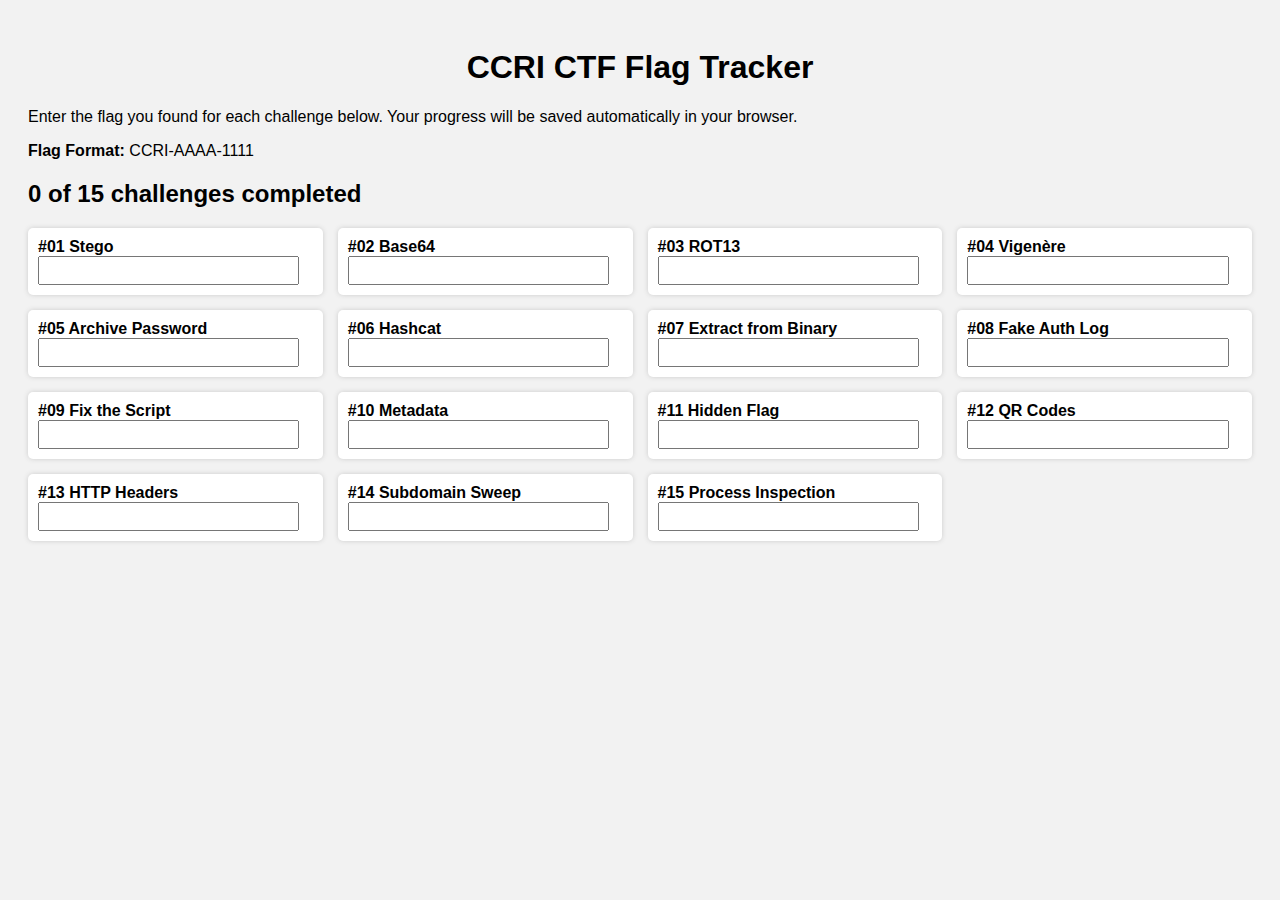
<file: index_grid_obfuscated.html>
<!DOCTYPE html>
<html lang="en">
<head>
    <meta charset="UTF-8">
    <title>CCRI CTF Flag Tracker</title>
    <style>
        body { font-family: Arial, sans-serif; background-color: #f2f2f2; padding: 20px; }
        h1 { text-align: center; }
        #challenges { display: grid; grid-template-columns: repeat(4, 1fr); gap: 15px; margin-top: 20px; }
        .challenge { background: #fff; padding: 10px; border-radius: 5px; box-shadow: 0 0 5px #ccc; }
        .complete input { background-color: #d4edda; }
        input[type="text"] { width: 90%; padding: 5px; }
        .status { font-weight: bold; margin-left: 5px; }
        input.invalid { background-color: #f8d7da; }
    </style>
</head>
<body>
    <h1>CCRI CTF Flag Tracker</h1>
    <p>Enter the flag you found for each challenge below. Your progress will be saved automatically in your browser.</p>
    <p><strong>Flag Format:</strong> CCRI-AAAA-1111</p>
    <h2 id="progress">0 of 15 challenges completed</h2>

    <div id="challenges">
        <div class="challenge" id="#01 Stego-container">
            <label for="#01 Stego"><strong>#01 Stego</strong></label><br>
            <input type="text" id="#01 Stego" maxlength="15" oninput="validate('#01 Stego')">
            <span class="status" id="#01 Stego-status"></span>
        </div>
        <div class="challenge" id="#02 Base64-container">
            <label for="#02 Base64"><strong>#02 Base64</strong></label><br>
            <input type="text" id="#02 Base64" maxlength="15" oninput="validate('#02 Base64')">
            <span class="status" id="#02 Base64-status"></span>
        </div>
        <div class="challenge" id="#03 ROT13-container">
            <label for="#03 ROT13"><strong>#03 ROT13</strong></label><br>
            <input type="text" id="#03 ROT13" maxlength="15" oninput="validate('#03 ROT13')">
            <span class="status" id="#03 ROT13-status"></span>
        </div>
        <div class="challenge" id="#04 Vigenère-container">
            <label for="#04 Vigenère"><strong>#04 Vigenère</strong></label><br>
            <input type="text" id="#04 Vigenère" maxlength="15" oninput="validate('#04 Vigenère')">
            <span class="status" id="#04 Vigenère-status"></span>
        </div>
        <div class="challenge" id="#05 Archive Password-container">
            <label for="#05 Archive Password"><strong>#05 Archive Password</strong></label><br>
            <input type="text" id="#05 Archive Password" maxlength="15" oninput="validate('#05 Archive Password')">
            <span class="status" id="#05 Archive Password-status"></span>
        </div>
        <div class="challenge" id="#06 Hashcat-container">
            <label for="#06 Hashcat"><strong>#06 Hashcat</strong></label><br>
            <input type="text" id="#06 Hashcat" maxlength="15" oninput="validate('#06 Hashcat')">
            <span class="status" id="#06 Hashcat-status"></span>
        </div>
        <div class="challenge" id="#07 Extract from Binary-container">
            <label for="#07 Extract from Binary"><strong>#07 Extract from Binary</strong></label><br>
            <input type="text" id="#07 Extract from Binary" maxlength="15" oninput="validate('#07 Extract from Binary')">
            <span class="status" id="#07 Extract from Binary-status"></span>
        </div>
        <div class="challenge" id="#08 Fake Auth Log-container">
            <label for="#08 Fake Auth Log"><strong>#08 Fake Auth Log</strong></label><br>
            <input type="text" id="#08 Fake Auth Log" maxlength="15" oninput="validate('#08 Fake Auth Log')">
            <span class="status" id="#08 Fake Auth Log-status"></span>
        </div>
        <div class="challenge" id="#09 Fix the Script-container">
            <label for="#09 Fix the Script"><strong>#09 Fix the Script</strong></label><br>
            <input type="text" id="#09 Fix the Script" maxlength="15" oninput="validate('#09 Fix the Script')">
            <span class="status" id="#09 Fix the Script-status"></span>
        </div>
        <div class="challenge" id="#10 Metadata-container">
            <label for="#10 Metadata"><strong>#10 Metadata</strong></label><br>
            <input type="text" id="#10 Metadata" maxlength="15" oninput="validate('#10 Metadata')">
            <span class="status" id="#10 Metadata-status"></span>
        </div>
        <div class="challenge" id="#11 Hidden Flag-container">
            <label for="#11 Hidden Flag"><strong>#11 Hidden Flag</strong></label><br>
            <input type="text" id="#11 Hidden Flag" maxlength="15" oninput="validate('#11 Hidden Flag')">
            <span class="status" id="#11 Hidden Flag-status"></span>
        </div>
        <div class="challenge" id="#12 QR Codes-container">
            <label for="#12 QR Codes"><strong>#12 QR Codes</strong></label><br>
            <input type="text" id="#12 QR Codes" maxlength="15" oninput="validate('#12 QR Codes')">
            <span class="status" id="#12 QR Codes-status"></span>
        </div>
        <div class="challenge" id="#13 HTTP Headers-container">
            <label for="#13 HTTP Headers"><strong>#13 HTTP Headers</strong></label><br>
            <input type="text" id="#13 HTTP Headers" maxlength="15" oninput="validate('#13 HTTP Headers')">
            <span class="status" id="#13 HTTP Headers-status"></span>
        </div>
        <div class="challenge" id="#14 Subdomain Sweep-container">
            <label for="#14 Subdomain Sweep"><strong>#14 Subdomain Sweep</strong></label><br>
            <input type="text" id="#14 Subdomain Sweep" maxlength="15" oninput="validate('#14 Subdomain Sweep')">
            <span class="status" id="#14 Subdomain Sweep-status"></span>
        </div>
        <div class="challenge" id="#15 Process Inspection-container">
            <label for="#15 Process Inspection"><strong>#15 Process Inspection</strong></label><br>
            <input type="text" id="#15 Process Inspection" maxlength="15" oninput="validate('#15 Process Inspection')">
            <span class="status" id="#15 Process Inspection-status"></span>
        </div>
    </div>

    <script>
        const xorKeyBase64 = "Q1RGNEVWRVI=";
        const xorKey = atob(xorKeyBase64);

        const correctFlags = {
            "#01 Stego": "ABcUfWgFERcEeXcMcWQ=",
            "#02 Base64": "ABcUfWgUFBcbeXQFdWQ=",
            "#03 ROT13": "ABcUfWgECgYNeXUHdWU=",
            "#04 Vigenère": "ABcUfWgADBUaeXINd2M=",
            "#05 Archive Password": "ABcUfWgXFxELeXUAcm8=",
            "#06 Hashcat": "ABcUfWgMDAITeXMAdWc=",
            "#07 Extract from Binary": "ABcUfWgUDBwCeXEEfGc=",
            "#08 Fake Auth Log": "ABcUfWgaChUQeX8HdGY=",
            "#09 Fix the Script": "ABcUfWgFBgATeXcEfG4=",
            "#10 Metadata": "ABcUfWgbAAYCeXUAfWc=",
            "#11 Hidden Flag": "ABcUfWgeDBYGeXMDcWQ=",
            "#12 QR Codes": "ABcUfWgHFxEbeXIMd2c=",
            "#13 HTTP Headers": "ABcUfWgeBAUIeXEHc2Q=",
            "#14 Subdomain Sweep": "ABcUfWgQBB4AeXINd2E=",
            "#15 Process Inspection": "ABcUfWgEBAQNeXQNcGI=",
        };

        function xorDecrypt(encodedBase64, key) {
            const data = atob(encodedBase64);
            let result = '';
            for (let i = 0; i < data.length; i++) {
                result += String.fromCharCode(data.charCodeAt(i) ^ key.charCodeAt(i % key.length));
            }
            return result;
        }

        function updateProgress() {
            let complete = 0;
            Object.keys(correctFlags).forEach(id => {
                const input = document.getElementById(id);
                const stored = localStorage.getItem(id);
                const container = document.getElementById(id + "-container");
                const status = document.getElementById(id + "-status");
                const correct = xorDecrypt(correctFlags[id], xorKey);

                if (!stored || stored === "") {
                    container.classList.remove("complete");
                    input.classList.remove("invalid");
                    status.textContent = "";
                    return;
                }

                const isValid = /^CCRI-[A-Z]{4}-[0-9]{4}$/.test(stored);
                if (!isValid) {
                    container.classList.remove("complete");
                    input.classList.add("invalid");
                    status.textContent = "❌ Invalid format";
                    status.style.color = "red";
                } else if (stored.toUpperCase() === correct) {
                    input.value = stored;
                    container.classList.add("complete");
                    input.classList.remove("invalid");
                    status.textContent = "✓ Correct";
                    status.style.color = "green";
                    complete++;
                } else {
                    container.classList.remove("complete");
                    input.classList.remove("invalid");
                    status.textContent = "";
                }
            });
            document.getElementById("progress").textContent = complete + " of 15 challenges completed";
        }

        function validate(id) {
            const input = document.getElementById(id);
            const value = input.value.trim().toUpperCase();
            localStorage.setItem(id, value);
            updateProgress();
        }

        window.onload = () => {
            Object.keys(correctFlags).forEach(id => {
                const input = document.getElementById(id);
                const stored = localStorage.getItem(id);
                if (stored) {
                    input.value = stored;
                }
            });
            updateProgress();
        };
    </script>
</body>
</html>
</file>
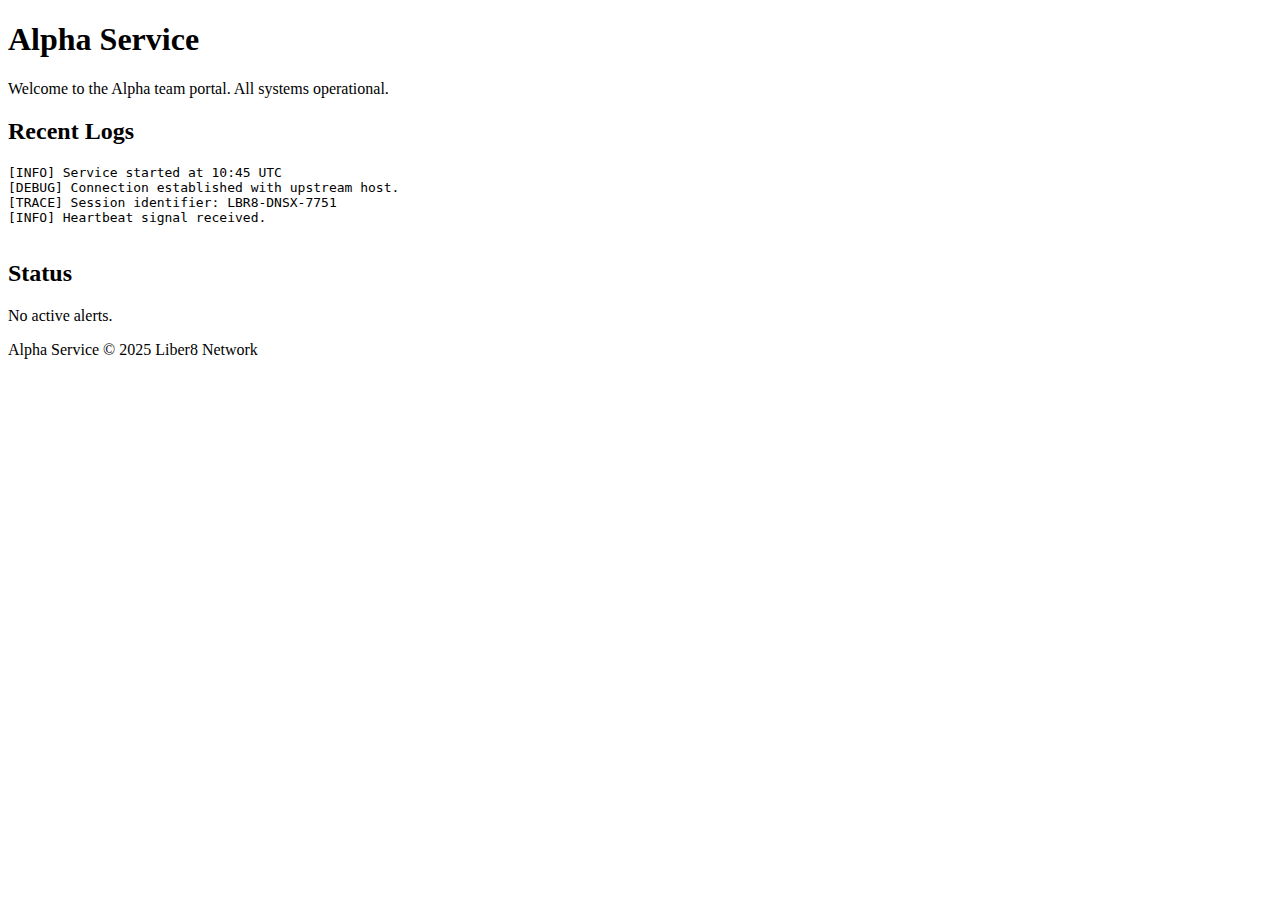
<file: challenges/14_Subdomain _Sweep/alpha.liber8.local.html>
<!DOCTYPE html>
<html lang="en">
<head>
  <meta charset="UTF-8">
  <title>Alpha Service Portal</title>
</head>
<body>
  <header>
    <h1>Alpha Service</h1>
    <p>Welcome to the Alpha team portal. All systems operational.</p>
  </header>

  <main>
    <section>
      <h2>Recent Logs</h2>
      <pre>
[INFO] Service started at 10:45 UTC
[DEBUG] Connection established with upstream host.
[TRACE] Session identifier: LBR8-DNSX-7751
[INFO] Heartbeat signal received.
      </pre>
    </section>

    <section>
      <h2>Status</h2>
      <p>No active alerts.</p>
    </section>
  </main>

  <footer>
    <p>Alpha Service © 2025 Liber8 Network</p>
  </footer>
</body>
</html>
</file>
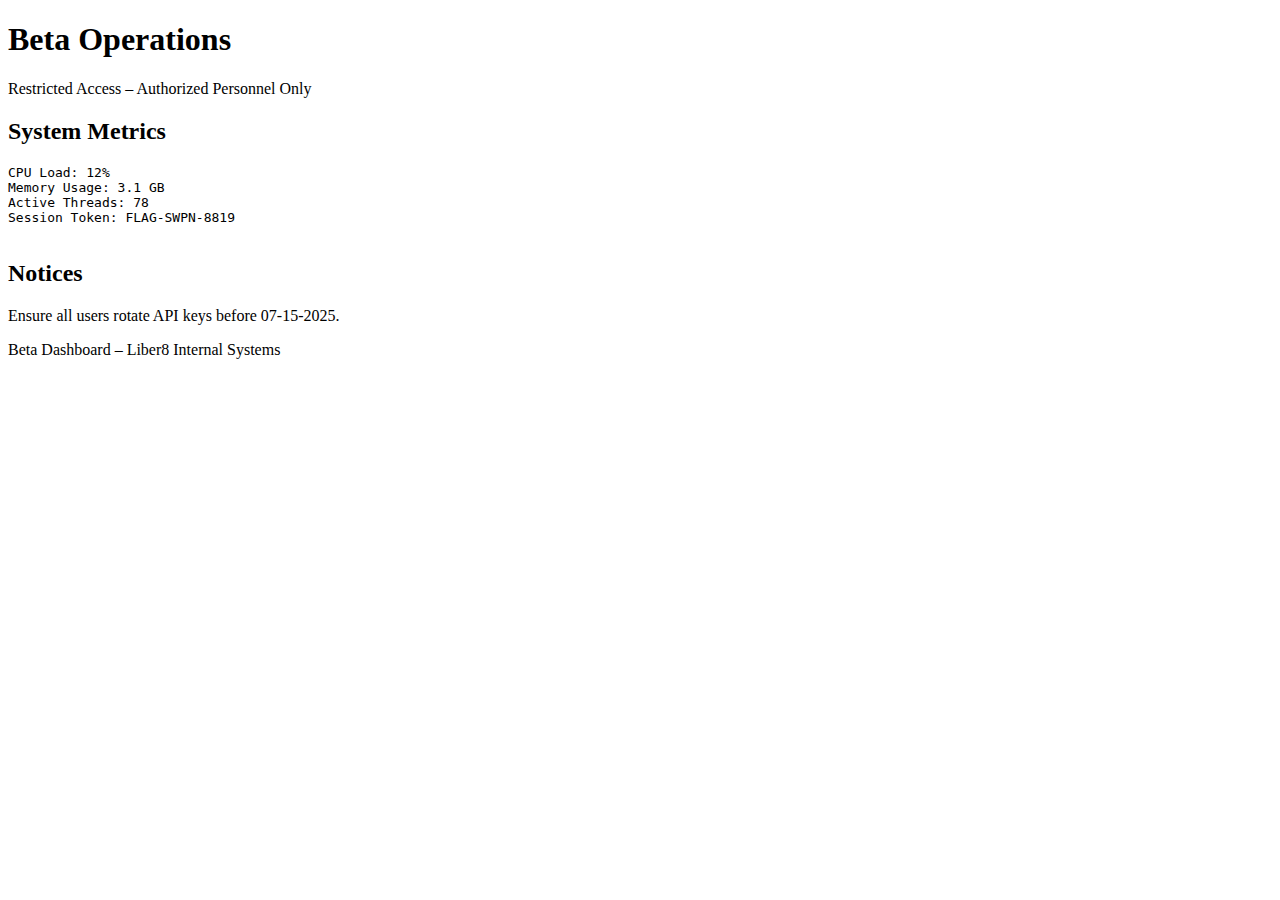
<file: challenges/14_Subdomain _Sweep/beta.liber8.local.html>
<!DOCTYPE html>
<html lang="en">
<head>
  <meta charset="UTF-8">
  <title>Beta Operations Dashboard</title>
</head>
<body>
  <header>
    <h1>Beta Operations</h1>
    <p>Restricted Access – Authorized Personnel Only</p>
  </header>

  <main>
    <section>
      <h2>System Metrics</h2>
      <pre>
CPU Load: 12%
Memory Usage: 3.1 GB
Active Threads: 78
Session Token: FLAG-SWPN-8819
      </pre>
    </section>

    <section>
      <h2>Notices</h2>
      <p>Ensure all users rotate API keys before 07-15-2025.</p>
    </section>
  </main>

  <footer>
    <p>Beta Dashboard – Liber8 Internal Systems</p>
  </footer>
</body>
</html>
</file>
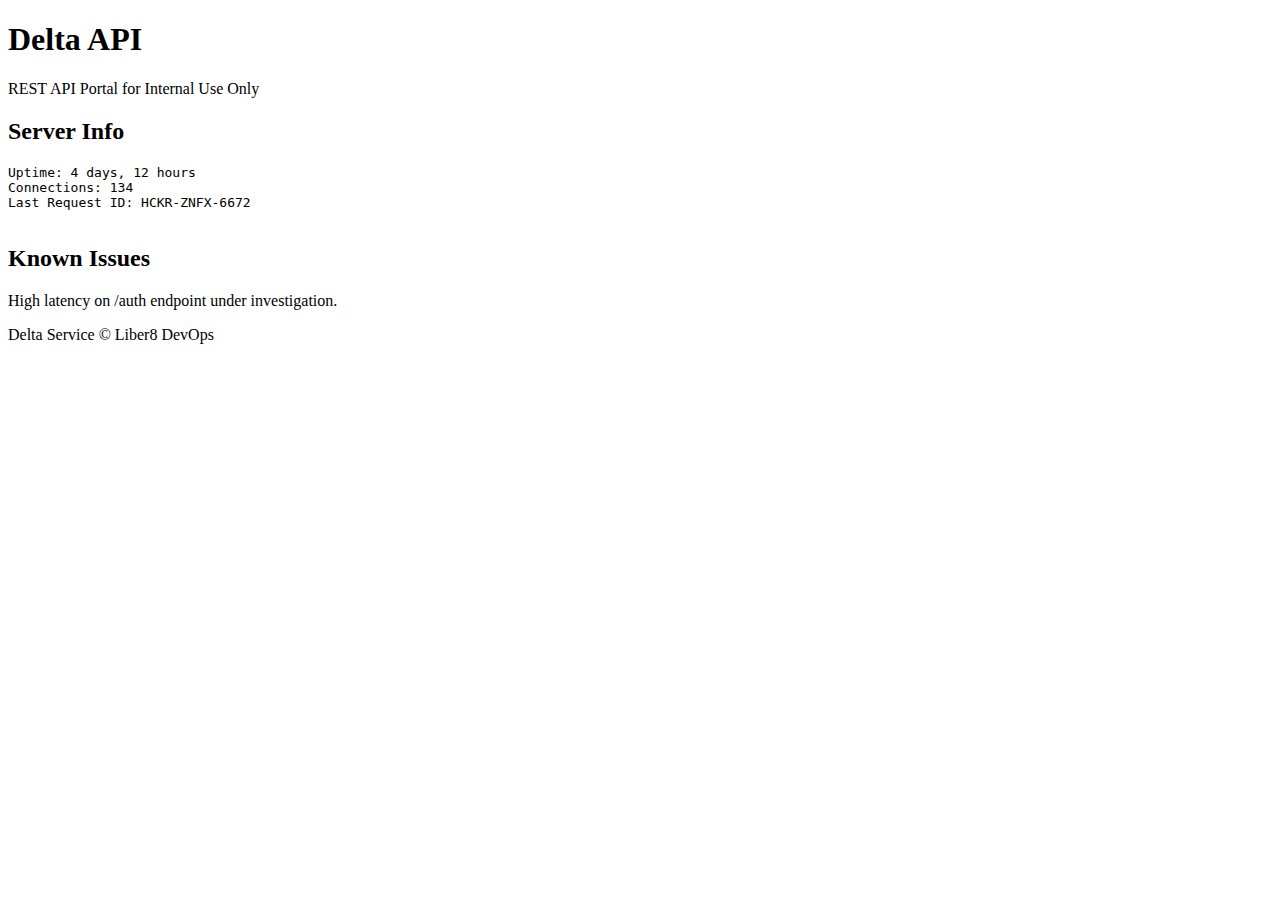
<file: challenges/14_Subdomain _Sweep/delta.liber8.local.html>
<!DOCTYPE html>
<html lang="en">
<head>
  <meta charset="UTF-8">
  <title>Delta API Service</title>
</head>
<body>
  <header>
    <h1>Delta API</h1>
    <p>REST API Portal for Internal Use Only</p>
  </header>

  <main>
    <section>
      <h2>Server Info</h2>
      <pre>
Uptime: 4 days, 12 hours
Connections: 134
Last Request ID: HCKR-ZNFX-6672
      </pre>
    </section>

    <section>
      <h2>Known Issues</h2>
      <p>High latency on /auth endpoint under investigation.</p>
    </section>
  </main>

  <footer>
    <p>Delta Service © Liber8 DevOps</p>
  </footer>
</body>
</html>
</file>
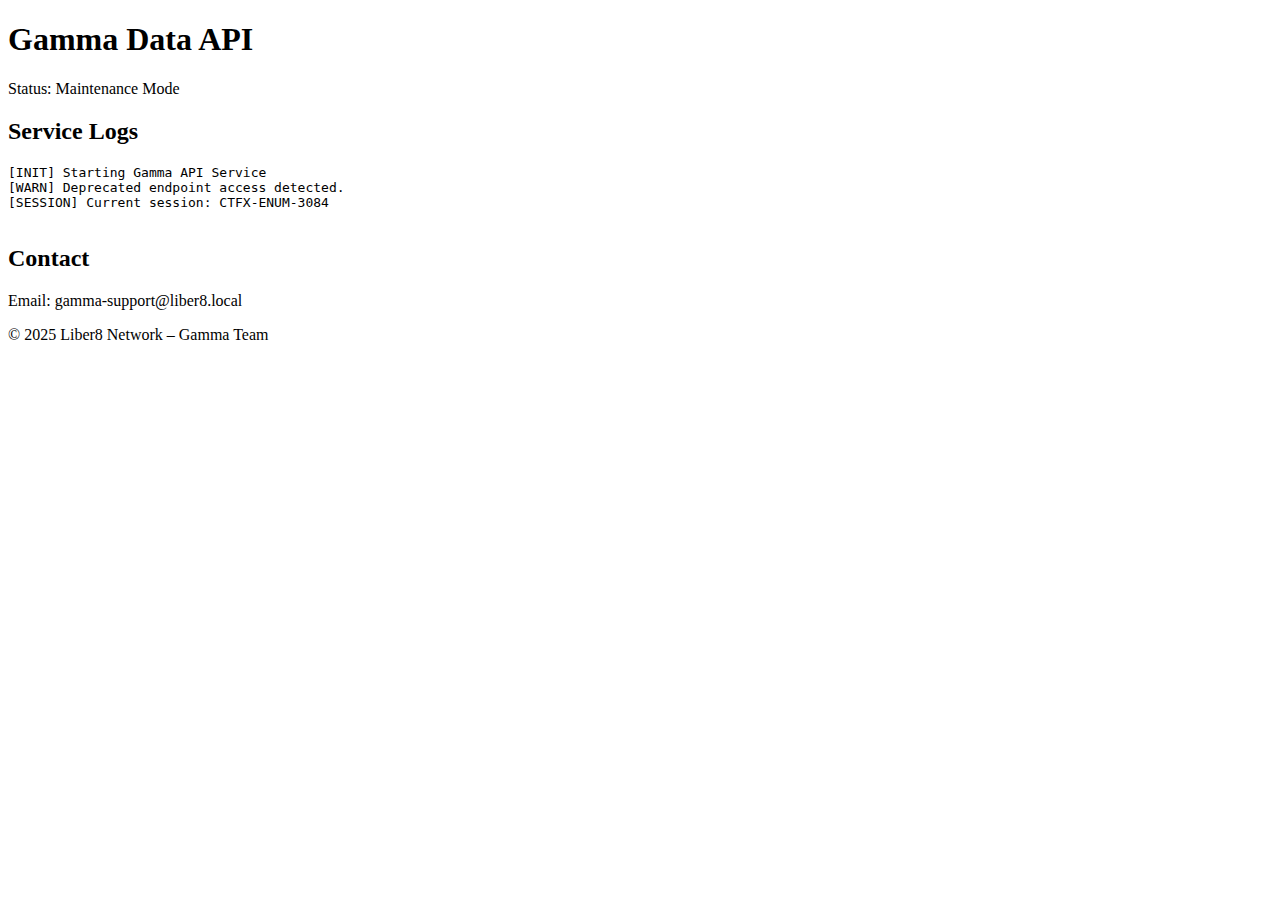
<file: challenges/14_Subdomain _Sweep/gamma.liber8.local.html>
<!DOCTYPE html>
<html lang="en">
<head>
  <meta charset="UTF-8">
  <title>Gamma Data API</title>
</head>
<body>
  <header>
    <h1>Gamma Data API</h1>
    <p>Status: Maintenance Mode</p>
  </header>

  <main>
    <section>
      <h2>Service Logs</h2>
      <pre>
[INIT] Starting Gamma API Service
[WARN] Deprecated endpoint access detected.
[SESSION] Current session: CTFX-ENUM-3084
      </pre>
    </section>

    <section>
      <h2>Contact</h2>
      <p>Email: gamma-support@liber8.local</p>
    </section>
  </main>

  <footer>
    <p>© 2025 Liber8 Network – Gamma Team</p>
  </footer>
</body>
</html>
</file>
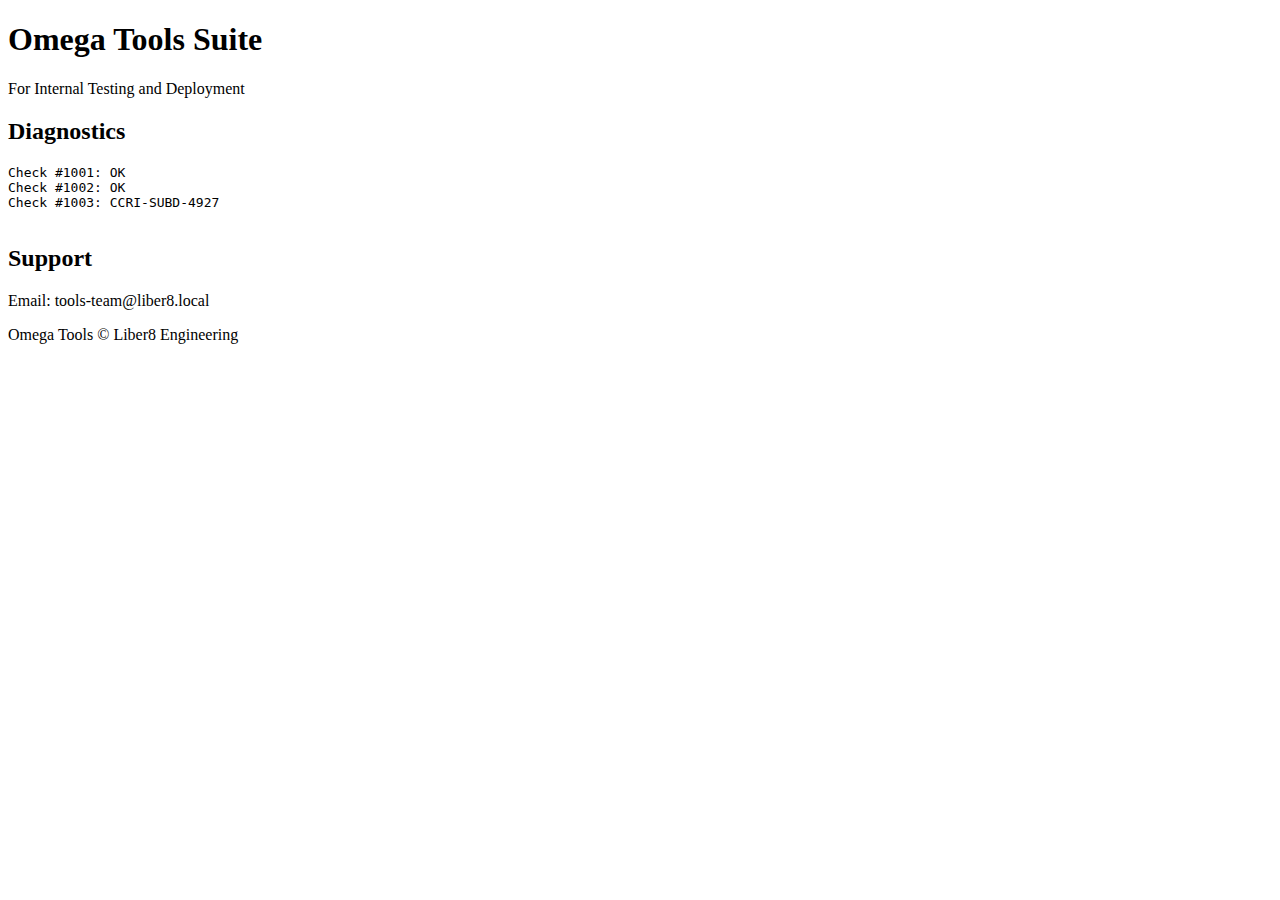
<file: challenges/14_Subdomain _Sweep/omega.liber8.local.html>
<!DOCTYPE html>
<html lang="en">
<head>
  <meta charset="UTF-8">
  <title>Omega Internal Tools</title>
</head>
<body>
  <header>
    <h1>Omega Tools Suite</h1>
    <p>For Internal Testing and Deployment</p>
  </header>

  <main>
    <section>
      <h2>Diagnostics</h2>
      <pre>
Check #1001: OK
Check #1002: OK
Check #1003: CCRI-SUBD-4927
      </pre>
    </section>

    <section>
      <h2>Support</h2>
      <p>Email: tools-team@liber8.local</p>
    </section>
  </main>

  <footer>
    <p>Omega Tools © Liber8 Engineering</p>
  </footer>
</body>
</html>
</file>
